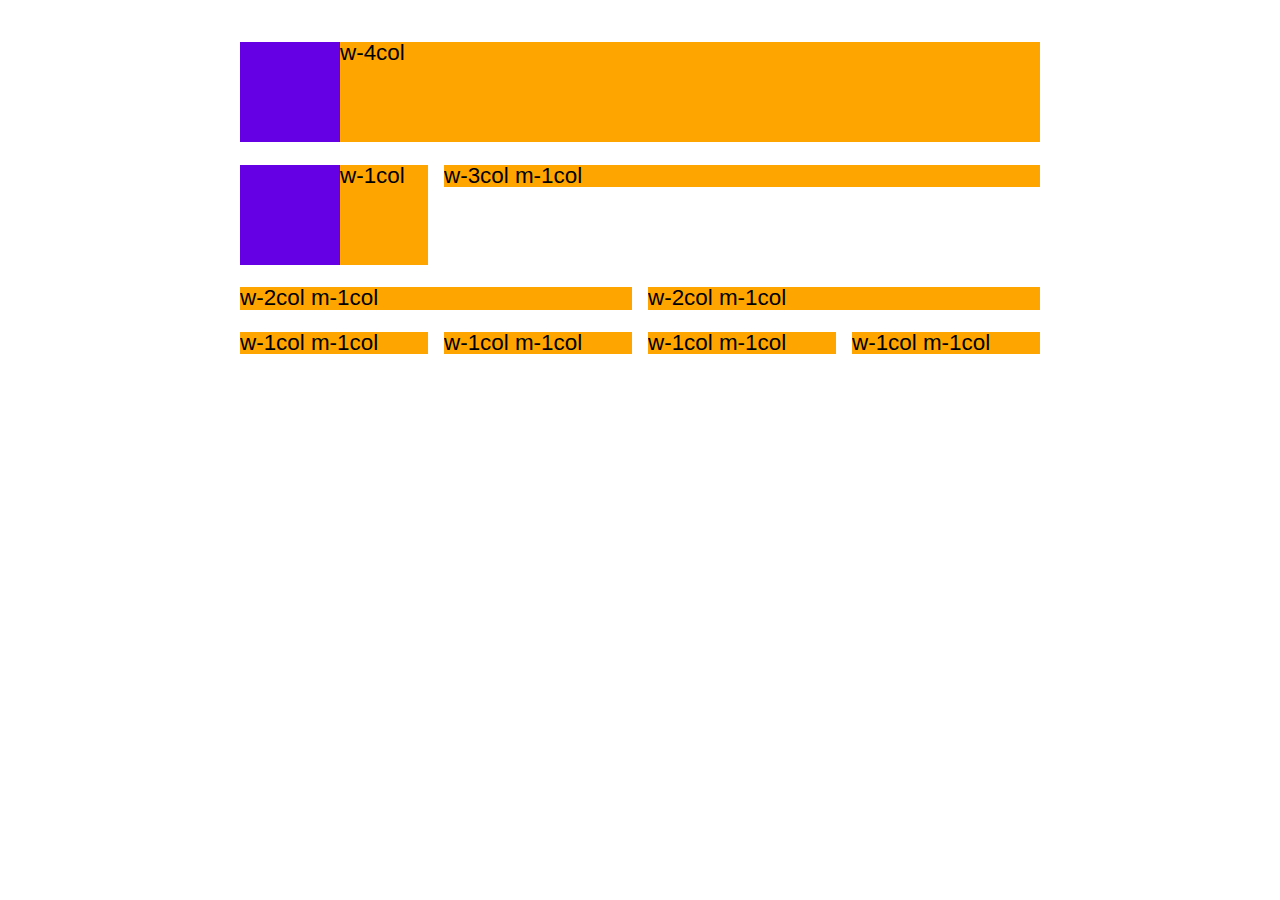
<file: Lessons/introduction-to-RWD-lesson4.1/index.html>
<!DOCTYPE html>
<html lang="en">
<head>
	<meta charset="utf-8">
	<title>Grid example</title>
	<meta name="viewport" content="width=device-width, initial-scale=1">
	<link rel="stylesheet" href="layout.css">
	<script type="text/javascript" src="viewport.js"></script>

	<!--[if lt IE 9]>
		<script src="respond.min.js"></script>
	<![endif]-->
</head>
<body>
<div class="container">

	<p id="width">

    </p>

	<p id="height">

	</p>
	
	<div class="row">
		<div class="col w-4col m-2col">
			<img class="img-left" src="dummy.png" alt="dummy"> w-4col
		</div>
	</div>
	<div class="row">
		<div class="col w-1col m-1col">
			<img class="img-left" src="dummy.png" alt="dummy"> w-1col
		</div>
		<div class="col w-3col m-1col">
			w-3col m-1col
		</div>
	</div>
	<div class="row">
		<div class="col w-2col m-1col">
			w-2col m-1col
		</div>
		<div class="col w-2col m-1col">
			w-2col m-1col
		</div>
	</div>
	<div class="row">
		<div class="col w-1col m-1col">
			w-1col m-1col
		</div>
		<div class="col w-1col m-1col">
			w-1col m-1col
		</div>
		<div class="col w-1col m-1col">
			w-1col m-1col
		</div>
		<div class="col w-1col m-1col">
			w-1col m-1col
		</div>
	</div>
</div>
</body>
</html>
</file>
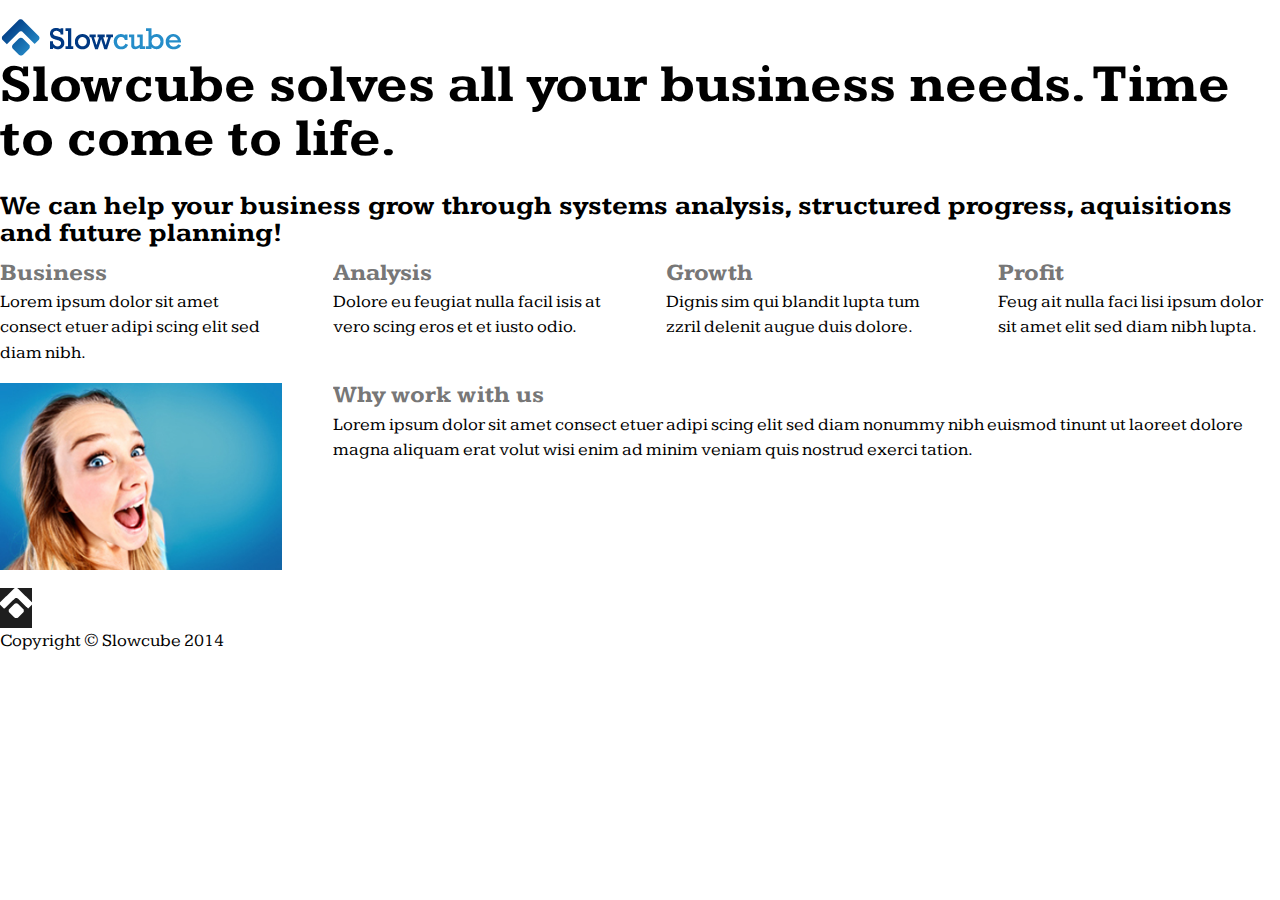
<file: Lessons/introduction-to-RWD-lesson5.1/index.html>
<!DOCTYPE html>
<html lang="en">
<head>
	<meta charset="utf-8">
	<title>Welcome to Slowcube</title>
	<meta name="viewport" content="width=device-width, initial-scale=1">
	<!-- CSS links -->
	<link rel="stylesheet" href="assets/css/base.css">
	<link rel="stylesheet" href="assets/css/layout.css">
	<link rel="stylesheet" href="assets/css/styles.css">
	<link href='http://fonts.googleapis.com/css?family=Kameron:400,700' rel='stylesheet' type='text/css'>
	<!--[if lt IE 9]>
		<script src="assets/js/respond.min.js"></script>
	<![endif]-->
</head>
<body>

	<p id="width">

    </p>

	<p id="height">

	</p>

<div class="row row-padding-small row-white">
	<div class="container">
		<img src="assets/img/logo.png" alt="Slowcube">
	</div>
</div>
<div class="row row-padding-large row-banner">
	<div class="container-narrow">
		<h1 class="banner-text">
			Slowcube solves all your business needs. Time to come to life.
		</h1>
	</div>
</div>
<div class="row row-padding row-black">
	<div class="container-narrow">
		<h2 class="intro-text">
			We can help your business grow through systems analysis, structured progress, aquisitions and future planning!
		</h2>
	</div>
</div>
<div class="row row-padding row-gray">
	<div class="container">
		<div class="col w-1col m-1col">
			<h3>
				Business 
			</h3>
			<p>
				Lorem ipsum dolor sit amet consect etuer adipi scing elit sed diam nibh.
			</p>
		</div>
		<div class="col w-1col m-1col">
			<h3>
				Analysis 
			</h3>
			<p>
				Dolore eu feugiat nulla facil isis at vero scing eros et et iusto odio.
			</p>
		</div>
		<div class="col w-1col m-1col">
			<h3>
				Growth 
			</h3>
			<p>
				Dignis sim qui blandit lupta tum zzril delenit augue duis dolore.
			</p>
		</div>
		<div class="col w-1col m-1col">
			<h3>
				Profit 
			</h3>
			<p>
				Feug ait nulla faci lisi ipsum dolor sit amet elit sed diam nibh lupta.
			</p>
		</div>
	</div>
</div>
<div class="row row-padding row-white">
	<div class="container">
		<div class="col w-1col m-1col">
			<img src="assets/img/01.jpg" alt="01">
		</div>
		<div class="col w-3col m-1col">
			<h3>
				Why work with us
			</h3>
			<p>
				Lorem ipsum dolor sit amet consect etuer adipi scing elit sed diam nonummy nibh euismod tinunt ut laoreet dolore magna aliquam erat volut wisi enim ad minim veniam quis nostrud exerci tation.
			</p>
		</div>
	</div>
</div>
<div class="row row-padding row-black">
	<div class="container">
		<p class="footer-text">
			<img src="assets/img/footer.png" alt="footer"><br>
			Copyright &copy; Slowcube 2014
		</p>
	</div>
</div>
</body>
</html>
</file>
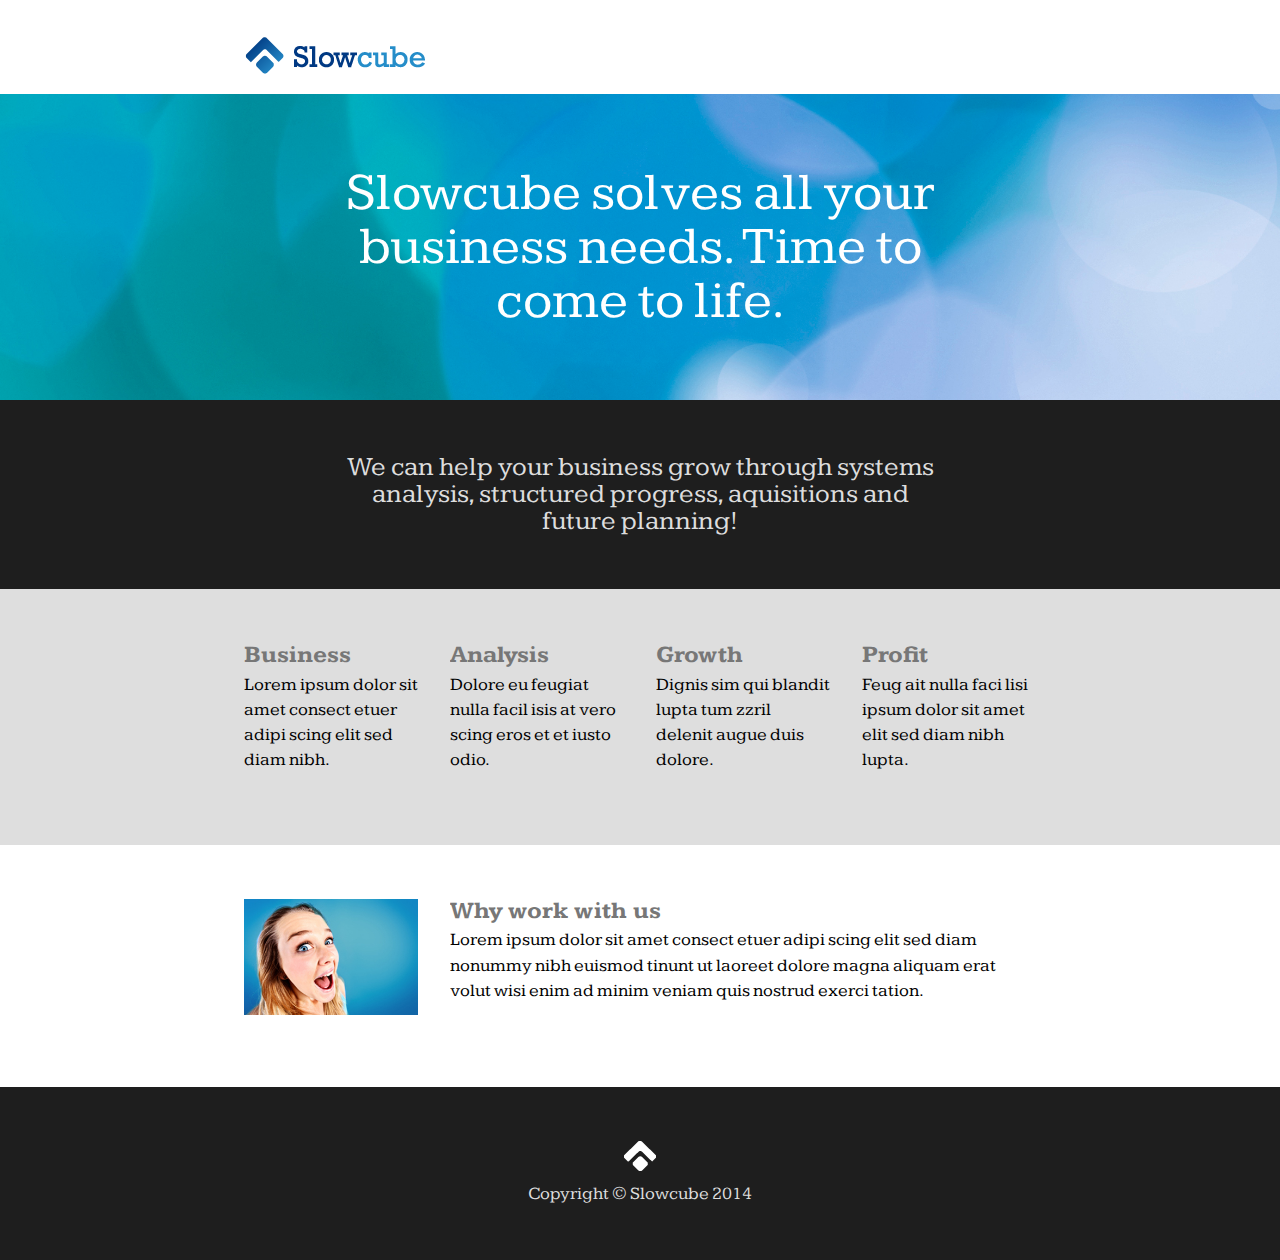
<file: Lessons/introduction-to-RWD-lesson5.2/index.html>
<!DOCTYPE html>
<html lang="en">
<head>
	<meta charset="utf-8">
	<title>Welcome to Slowcube</title>
	<meta name="viewport" content="width=device-width, initial-scale=1">
	<!-- CSS links -->
	<link rel="stylesheet" href="assets/css/base.css">
	<link rel="stylesheet" href="assets/css/layout.css">
	<link rel="stylesheet" href="assets/css/styles.css">
	<link href='http://fonts.googleapis.com/css?family=Kameron:400,700' rel='stylesheet' type='text/css'>
	<!--[if lt IE 9]>
		<script src="assets/js/respond.min.js"></script>
	<![endif]-->
</head>
<body>


	<p id="width">

    </p>

	<p id="height">

	</p>



<div class="row row-padding-small row-white">
	<div class="container">
		<img src="assets/img/logo.png" alt="Slowcube">
	</div>
</div>
<div class="row row-padding-large row-banner">
	<div class="container-narrow">
		<h1 class="banner-text">
			Slowcube solves all your business needs. Time to come to life.
		</h1>
	</div>
</div>
<div class="row row-padding row-black">
	<div class="container-narrow">
		<h2 class="intro-text">
			We can help your business grow through systems analysis, structured progress, aquisitions and future planning!
		</h2>
	</div>
</div>
<div class="row row-padding row-gray">
	<div class="container">
		<div class="col w-1col m-1col">
			<h3>
				Business 
			</h3>
			<p>
				Lorem ipsum dolor sit amet consect etuer adipi scing elit sed diam nibh.
			</p>
		</div>
		<div class="col w-1col m-1col">
			<h3>
				Analysis 
			</h3>
			<p>
				Dolore eu feugiat nulla facil isis at vero scing eros et et iusto odio.
			</p>
		</div>
		<div class="col w-1col m-1col">
			<h3>
				Growth 
			</h3>
			<p>
				Dignis sim qui blandit lupta tum zzril delenit augue duis dolore.
			</p>
		</div>
		<div class="col w-1col m-1col">
			<h3>
				Profit 
			</h3>
			<p>
				Feug ait nulla faci lisi ipsum dolor sit amet elit sed diam nibh lupta.
			</p>
		</div>
	</div>
</div>
<div class="row row-padding row-white">
	<div class="container">
		<div class="col w-1col m-1col">
			<img src="assets/img/01.jpg" alt="01">
		</div>
		<div class="col w-3col m-1col">
			<h3>
				Why work with us
			</h3>
			<p>
				Lorem ipsum dolor sit amet consect etuer adipi scing elit sed diam nonummy nibh euismod tinunt ut laoreet dolore magna aliquam erat volut wisi enim ad minim veniam quis nostrud exerci tation.
			</p>
		</div>
	</div>
</div>
<div class="row row-padding row-black">
	<div class="container">
		<p class="footer-text">
			<img src="assets/img/footer.png" alt="footer"><br>
			Copyright &copy; Slowcube 2014
		</p>
	</div>
</div>
</body>
</html>
</file>
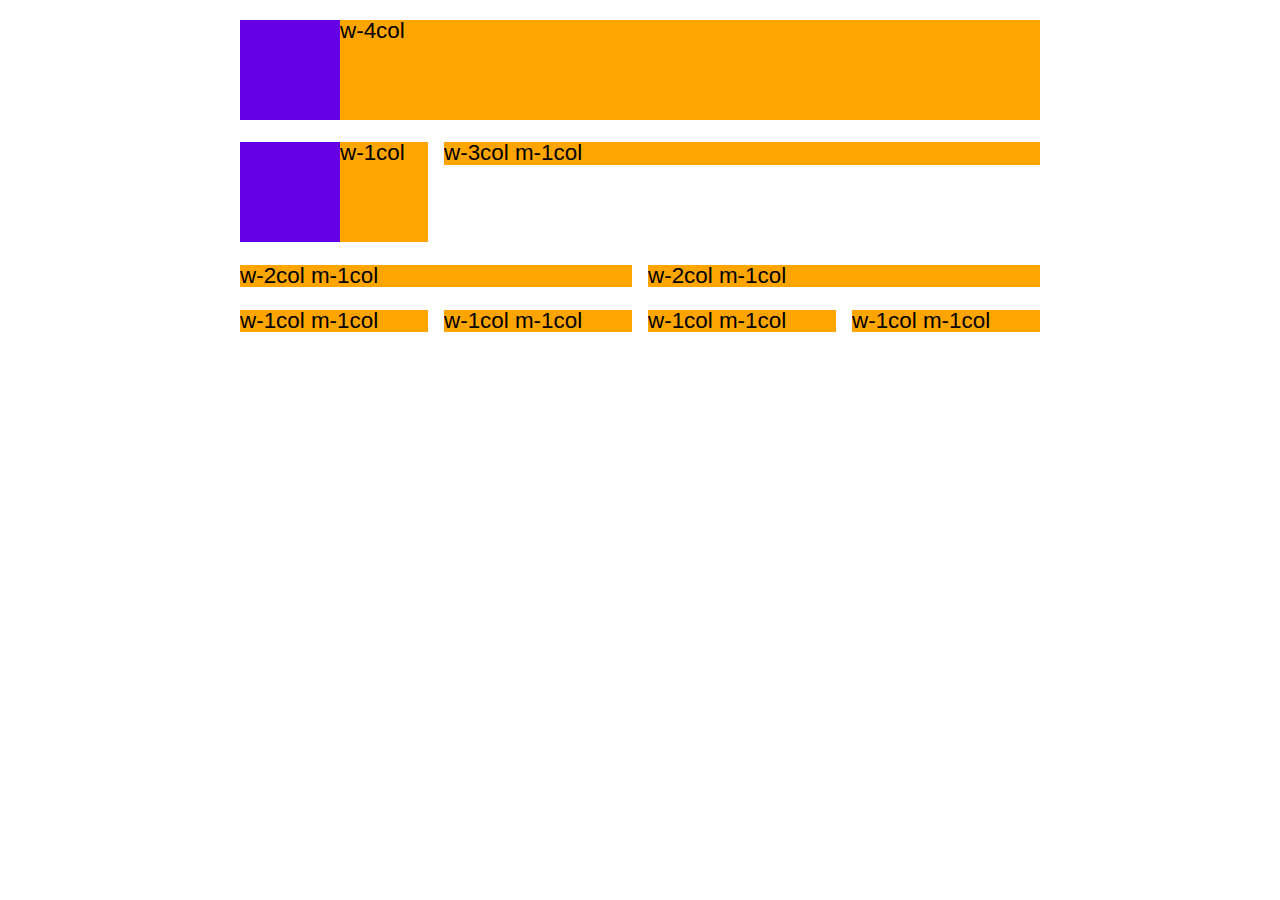
<file: Solutions/introduction-to-RWD-lesson4.1final/index.html>
<!DOCTYPE html>
<html lang="en">
<head>
	<meta charset="utf-8">
	<title>Grid example</title>
	<meta name="viewport" content="width=device-width, initial-scale=1">
	<link rel="stylesheet" href="layout.css">
	<!--[if lt IE 9]>
		<script src="respond.min.js"></script>
	<![endif]-->
</head>
<body>
<div class="container">
	<div class="row">
		<div class="col w-4col m-2col">
			<img class="img-left" src="dummy.png" alt="dummy"> w-4col
		</div>
	</div>
	<div class="row">
		<div class="col w-1col m-1col">
			<img class="img-left" src="dummy.png" alt="dummy"> w-1col
		</div>
		<div class="col w-3col m-1col">
			w-3col m-1col
		</div>
	</div>
	<div class="row">
		<div class="col w-2col m-1col">
			w-2col m-1col
		</div>
		<div class="col w-2col m-1col">
			w-2col m-1col
		</div>
	</div>
	<div class="row">
		<div class="col w-1col m-1col">
			w-1col m-1col
		</div>
		<div class="col w-1col m-1col">
			w-1col m-1col
		</div>
		<div class="col w-1col m-1col">
			w-1col m-1col
		</div>
		<div class="col w-1col m-1col">
			w-1col m-1col
		</div>
	</div>
</div>
</body>
</html>
</file>
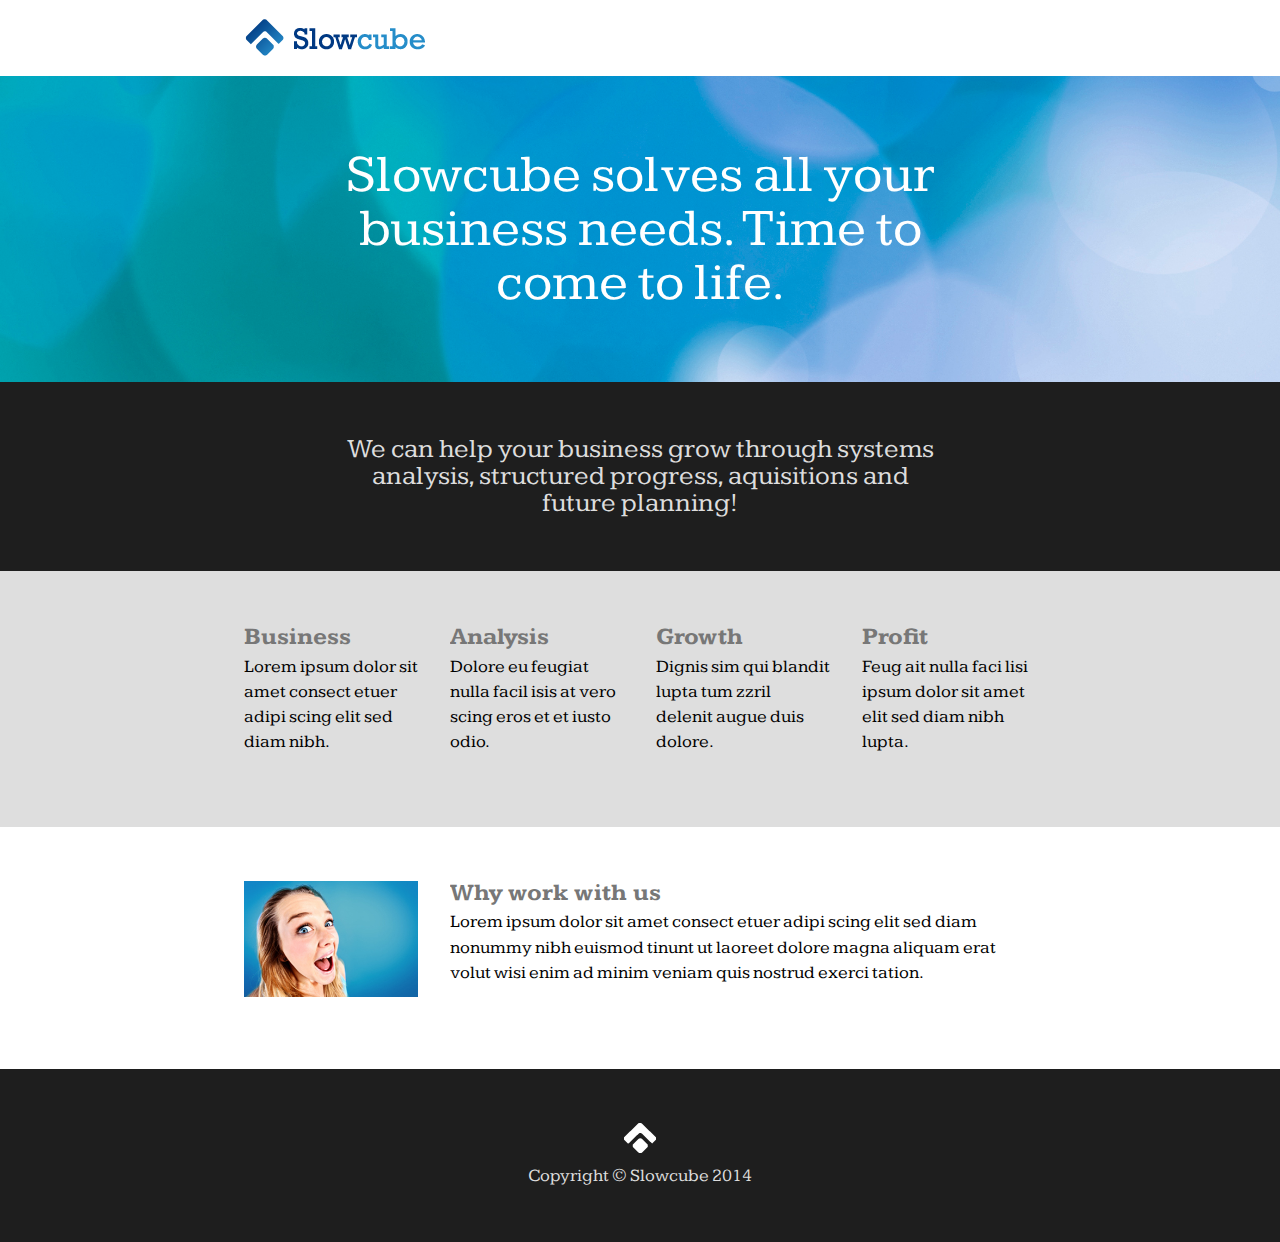
<file: Solutions/introduction-to-RWD-lesson5.1final/index.html>
<!DOCTYPE html>
<html lang="en">
<head>
	<meta charset="utf-8">
	<title>Welcome to Slowcube</title>
	<meta name="viewport" content="width=device-width, initial-scale=1">
	<!-- CSS links -->
	<link rel="stylesheet" href="assets/css/base.css">
	<link rel="stylesheet" href="assets/css/layout.css">
	<link rel="stylesheet" href="assets/css/styles.css">
	<link href='http://fonts.googleapis.com/css?family=Kameron:400,700' rel='stylesheet' type='text/css'>
	<!--[if lt IE 9]>
		<script src="assets/js/respond.min.js"></script>
	<![endif]-->
</head>
<body>
<div class="row row-padding-small row-white">
	<div class="container">
		<img src="assets/img/logo.png" alt="Slowcube">
	</div>
</div>
<div class="row row-padding-large row-banner">
	<div class="container-narrow">
		<h1 class="banner-text">
			Slowcube solves all your business needs. Time to come to life.
		</h1>
	</div>
</div>
<div class="row row-padding row-black">
	<div class="container-narrow">
		<h2 class="intro-text">
			We can help your business grow through systems analysis, structured progress, aquisitions and future planning!
		</h2>
	</div>
</div>
<div class="row row-padding row-gray">
	<div class="container">
		<div class="col w-1col m-1col">
			<h3>
				Business 
			</h3>
			<p>
				Lorem ipsum dolor sit amet consect etuer adipi scing elit sed diam nibh.
			</p>
		</div>
		<div class="col w-1col m-1col">
			<h3>
				Analysis 
			</h3>
			<p>
				Dolore eu feugiat nulla facil isis at vero scing eros et et iusto odio.
			</p>
		</div>
		<div class="col w-1col m-1col">
			<h3>
				Growth 
			</h3>
			<p>
				Dignis sim qui blandit lupta tum zzril delenit augue duis dolore.
			</p>
		</div>
		<div class="col w-1col m-1col">
			<h3>
				Profit 
			</h3>
			<p>
				Feug ait nulla faci lisi ipsum dolor sit amet elit sed diam nibh lupta.
			</p>
		</div>
	</div>
</div>
<div class="row row-padding row-white">
	<div class="container">
		<div class="col w-1col m-1col">
			<img src="assets/img/01.jpg" alt="01">
		</div>
		<div class="col w-3col m-1col">
			<h3>
				Why work with us
			</h3>
			<p>
				Lorem ipsum dolor sit amet consect etuer adipi scing elit sed diam nonummy nibh euismod tinunt ut laoreet dolore magna aliquam erat volut wisi enim ad minim veniam quis nostrud exerci tation.
			</p>
		</div>
	</div>
</div>
<div class="row row-padding row-black">
	<div class="container">
		<p class="footer-text">
			<img src="assets/img/footer.png" alt="footer"><br>
			Copyright &copy; Slowcube 2014
		</p>
	</div>
</div>
</body>
</html>
</file>
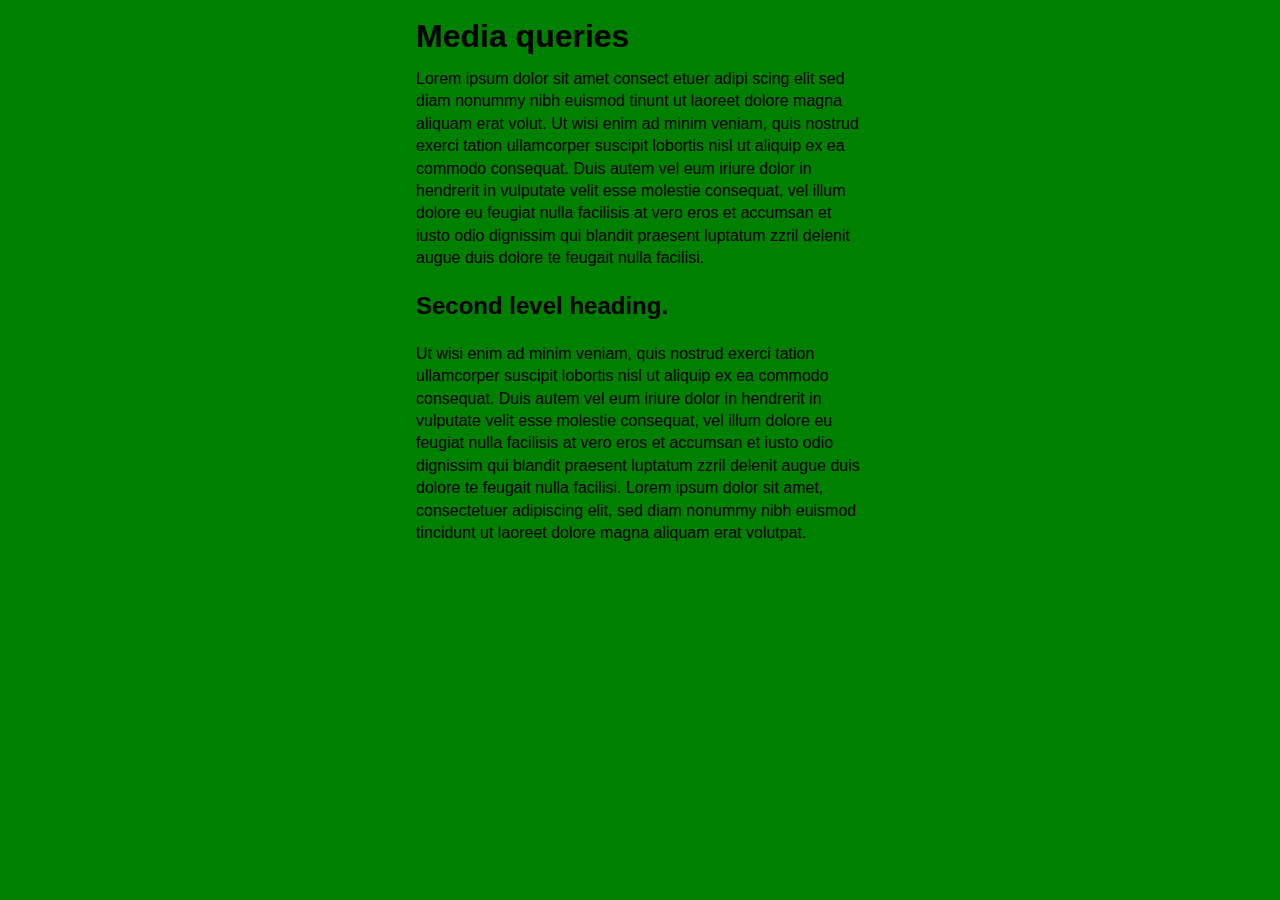
<file: Lessons/introduction-to-RWD-lesson2.1/01.html>
<!DOCTYPE html>
<html lang="en">
<head>
	<meta charset="utf-8">
	<title>Media queries</title>
	<link rel="stylesheet" href="base.css">
	<link rel="stylesheet" href="01.css">
	<script type="text/javascript" src="viewport.js"></script>

</head>
<body>
<div class="container">
	<h1>
		Media queries
	</h1>
	<p id="width">

    </p>

	<p id="height">

	</p>

	<p>
		Lorem ipsum dolor sit amet consect etuer adipi scing elit sed diam nonummy nibh euismod tinunt ut laoreet dolore magna aliquam erat volut. Ut wisi enim ad minim veniam, quis nostrud exerci tation ullamcorper suscipit lobortis nisl ut aliquip ex ea commodo consequat. Duis autem vel eum iriure dolor in hendrerit in vulputate velit esse molestie consequat, vel illum dolore eu feugiat nulla facilisis at vero eros et accumsan et iusto odio dignissim qui blandit praesent luptatum zzril delenit augue duis dolore te feugait nulla facilisi. 
	</p>
	<h2>
		Second level heading.
	</h2>
	<p>
		Ut wisi enim ad minim veniam, quis nostrud exerci tation ullamcorper suscipit lobortis nisl ut aliquip ex ea commodo consequat. Duis autem vel eum iriure dolor in hendrerit in vulputate velit esse molestie consequat, vel illum dolore eu feugiat nulla facilisis at vero eros et accumsan et iusto odio dignissim qui blandit praesent luptatum zzril delenit augue duis dolore te feugait nulla facilisi. Lorem ipsum dolor sit amet, consectetuer adipiscing elit, sed diam nonummy nibh euismod tincidunt ut laoreet dolore magna aliquam erat volutpat. 
	</p>
</div>
</body>
</html>
</file>
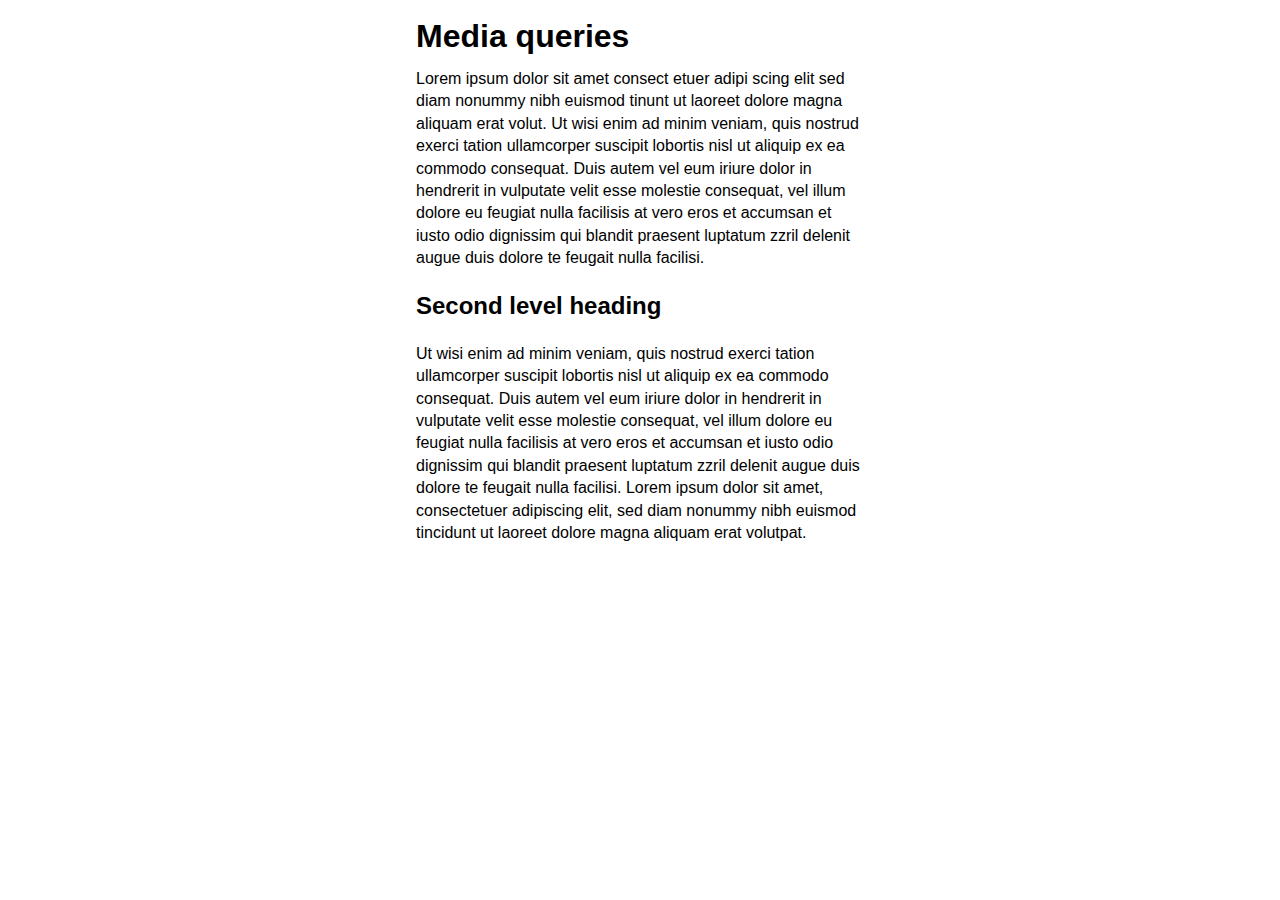
<file: Lessons/introduction-to-RWD-lesson2.2/01.html>
<!DOCTYPE html>
<html lang="en">
<head>
	<meta charset="utf-8">
	<title>Media queries</title>
	<link rel="stylesheet" href="base.css">
	<link rel="stylesheet" href="01.css">
</head>
<body>
<div class="container">
	<h1>
		Media queries
	</h1>
	<p>
		Lorem ipsum dolor sit amet consect etuer adipi scing elit sed diam nonummy nibh euismod tinunt ut laoreet dolore magna aliquam erat volut. Ut wisi enim ad minim veniam, quis nostrud exerci tation ullamcorper suscipit lobortis nisl ut aliquip ex ea commodo consequat. Duis autem vel eum iriure dolor in hendrerit in vulputate velit esse molestie consequat, vel illum dolore eu feugiat nulla facilisis at vero eros et accumsan et iusto odio dignissim qui blandit praesent luptatum zzril delenit augue duis dolore te feugait nulla facilisi. 
	</p>
	<h2>
		Second level heading
	</h2>
	<p>
		Ut wisi enim ad minim veniam, quis nostrud exerci tation ullamcorper suscipit lobortis nisl ut aliquip ex ea commodo consequat. Duis autem vel eum iriure dolor in hendrerit in vulputate velit esse molestie consequat, vel illum dolore eu feugiat nulla facilisis at vero eros et accumsan et iusto odio dignissim qui blandit praesent luptatum zzril delenit augue duis dolore te feugait nulla facilisi. Lorem ipsum dolor sit amet, consectetuer adipiscing elit, sed diam nonummy nibh euismod tincidunt ut laoreet dolore magna aliquam erat volutpat. 
	</p>
</div>
</body>
</html>
</file>
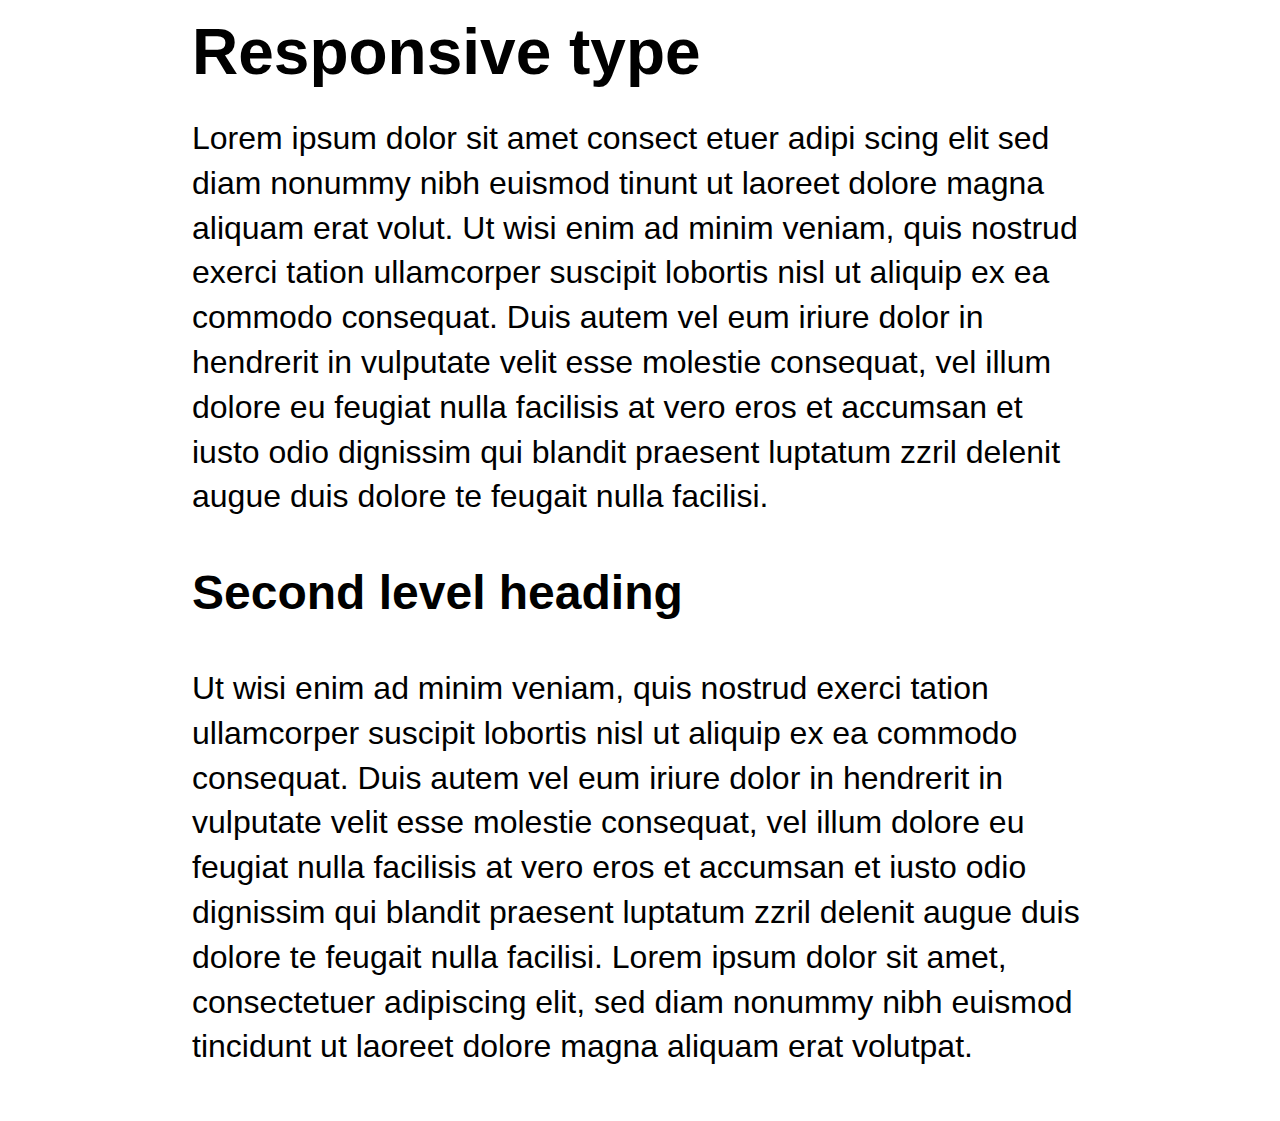
<file: Lessons/introduction-to-RWD-lesson2.2/02.html>
<!DOCTYPE html>
<html lang="en">
<head>
	<meta charset="utf-8">
	<title>Responsive type</title>
	<link rel="stylesheet" href="base.css">
	<link rel="stylesheet" href="02.css">
</head>
<body>
<div class="container">
	<h1>
		Responsive type
	</h1>
	<p>
		Lorem ipsum dolor sit amet consect etuer adipi scing elit sed diam nonummy nibh euismod tinunt ut laoreet dolore magna aliquam erat volut. Ut wisi enim ad minim veniam, quis nostrud exerci tation ullamcorper suscipit lobortis nisl ut aliquip ex ea commodo consequat. Duis autem vel eum iriure dolor in hendrerit in vulputate velit esse molestie consequat, vel illum dolore eu feugiat nulla facilisis at vero eros et accumsan et iusto odio dignissim qui blandit praesent luptatum zzril delenit augue duis dolore te feugait nulla facilisi. 
	</p>
	<h2>
		Second level heading
	</h2>
	<p>
		Ut wisi enim ad minim veniam, quis nostrud exerci tation ullamcorper suscipit lobortis nisl ut aliquip ex ea commodo consequat. Duis autem vel eum iriure dolor in hendrerit in vulputate velit esse molestie consequat, vel illum dolore eu feugiat nulla facilisis at vero eros et accumsan et iusto odio dignissim qui blandit praesent luptatum zzril delenit augue duis dolore te feugait nulla facilisi. Lorem ipsum dolor sit amet, consectetuer adipiscing elit, sed diam nonummy nibh euismod tincidunt ut laoreet dolore magna aliquam erat volutpat. 
	</p>
</div>
</body>
</html>
</file>
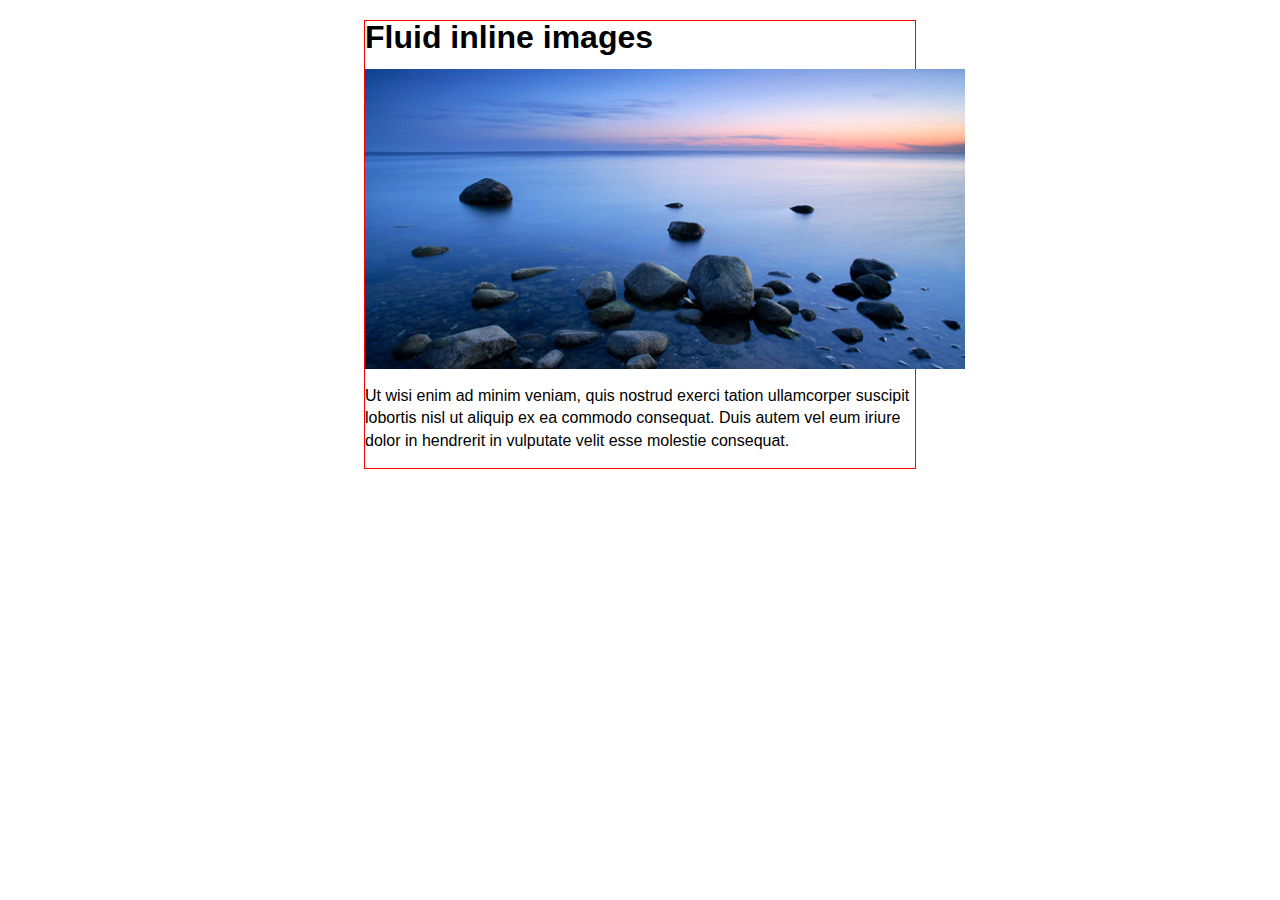
<file: Lessons/introduction-to-RWD-lesson3.1/01.html>
<!DOCTYPE html>
<html lang="en">
<head>
	<meta charset="utf-8">
	<title>Fluid inline images</title>
	<link rel="stylesheet" href="base.css">
	<link rel="stylesheet" href="01.css">
	<script type="text/javascript" src="viewport.js"></script>
</head>
<body>
<div class="container">
	<h1>
		Fluid inline images
	</h1>
	<figure>
		<!-- Uncomment to see responsive image. Compare with non-responsive image. -->
		<!--<img src="image.jpg" class="img-responsive" alt="">-->
		<img src="image.jpg" alt="">		
	</figure>

	<p id="width">

    </p>

	<p id="height">

	</p>
	
	<p>
		Ut wisi enim ad minim veniam, quis nostrud exerci tation ullamcorper suscipit lobortis nisl ut aliquip ex ea commodo consequat. Duis autem vel eum iriure dolor in hendrerit in vulputate velit esse molestie consequat.
	</p>
</div>
</body>
</html>
</file>
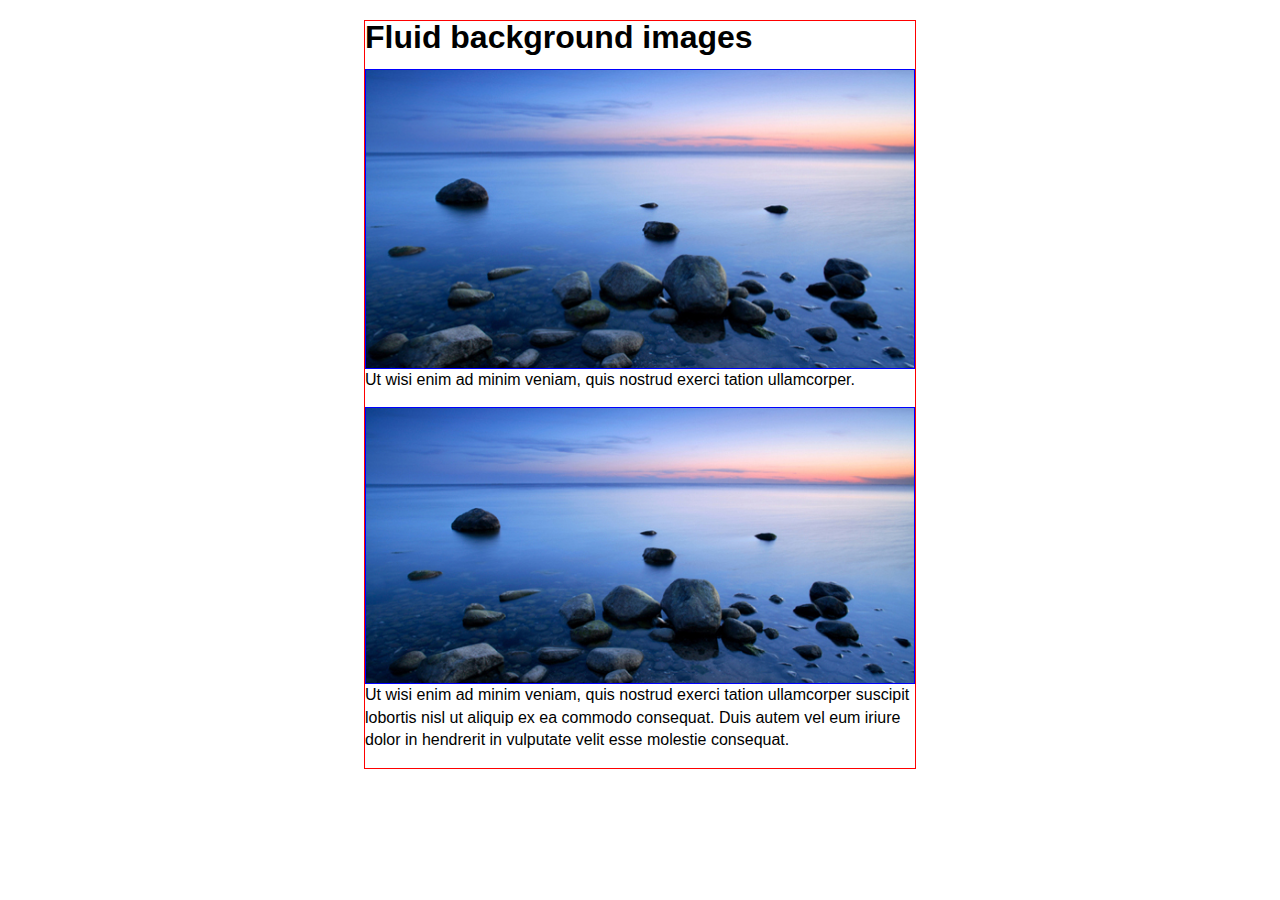
<file: Lessons/introduction-to-RWD-lesson3.2/02.html>
<!DOCTYPE html>
<html lang="en">
<head>
	<meta charset="utf-8">
	<title>Fluid background images</title>
	<link rel="stylesheet" href="base.css">
	<link rel="stylesheet" href="02.css">
</head>
<body>
<div class="container">
	<h1>
		Fluid background images
	</h1>
	<div class="responsive-image1"></div>
	<p>
		Ut wisi enim ad minim veniam, quis nostrud exerci tation ullamcorper.
	</p>
	<div class="responsive-image2"></div>
	<p>
		Ut wisi enim ad minim veniam, quis nostrud exerci tation ullamcorper suscipit lobortis nisl ut aliquip ex ea commodo consequat. Duis autem vel eum iriure dolor in hendrerit in vulputate velit esse molestie consequat.
	</p>
</div>
</body>
</html>
</file>
<file: Lessons/introduction-to-RWD-lesson4.1/layout.css>
/* -----------------------------------
predefined styles
----------------------------------- */

body
{
	margin: 0;
	padding: 20px;
	color: #000;
	background: #fff;
	font: 140%/1 helvetica, arial, sans-serif;
}

.img-left { float: left; }
.img-right { float: right; }

/* -----------------------------------
base layout
----------------------------------- */
.container 
{ 
	max-width: 800px;
	margin: 0 auto;
}

.row
{
	clear: both;
	overflow: hidden;
}

/* .col:last-child { background: red; } */
.col:last-child {margin-right: 0; }

/* -----------------------------------
narrow
----------------------------------- */

.col 
{
	overflow: hidden;
	margin-bottom: 1em;
	background-color: #ccc;
}

/* -----------------------------------
medium
----------------------------------- */

@media (min-width: 30em) and (max-width: 40em)
{

	.col 
	{
		float: left;
		margin-right: 4%;
		background-color: lime;
	}

	.m-2col { width: 100%; }
	.m-1col { width: 48%;  }

	.col:nth-child(2) { margin-right: 0; }


}

/* -----------------------------------
wide
----------------------------------- */

@media (min-width: 45em)
{

	.col 
	{
		float: left;
		margin-right: 2%;
		background-color: orange;
	}	

	.w-4col { width: 100%; }
	.w-3col { width: 74.5%; }  /* 100 - 25.5 */
	.w-2col { width: 49%; }    /* 100 - 51 */
	.w-1col { width: 23.5%; } /* 100 - 76.5 */

}
</file>
<file: Lessons/introduction-to-RWD-lesson5.1/assets/css/base.css>
/* -----------------------------------
base styles
----------------------------------- */

html,body
{
	color: #000;
	background: #fff;
}

body
{
	margin: 0;
	padding: 0;
	font: 1.125em/1.4 'Kameron',Georgia,'Times New Roman',Times,serif;
}

h1,h2,h3 { line-height: 1; }

h1
{
	font-size: 3em;
	margin: 0 0 .5em;
}

h2
{
	font-size: 1.5em;
	margin: 0 0 .5em;
}

h3
{
	margin: 0 0 .2em;
	color: #777;
	font-size: 1.33333em;
}

p { margin: 0 0 1em; }

img
{
	max-width: 100%;
	vertical-align: middle;
	border: 0;
}
</file>
<file: Lessons/introduction-to-RWD-lesson5.1/assets/css/layout.css>
/* -----------------------------------
rows
----------------------------------- */

.row
{
	clear: both;
	overflow: hidden;
}

/* -----------------------------------
cols
----------------------------------- */

.col
{
	overflow: hidden;
	margin-bottom: 1em;
}

.col p { margin: 0; }
.col:last-child { margin-right: 0; }

/* -----------------------------------
cols-medium
----------------------------------- */

@media (min-width:30em) and (max-width:45em)
{
	.col
	{
		float: left;
		margin-right: 8%;
	}
	
	.m-2col { width: 100%; }
	.m-1col { width: 46%; }
	.col:nth-child(2) { margin-right: 0; }
}

/* -----------------------------------
cols-wide
----------------------------------- */

@media (min-width:45em)
{
	.col
	{
		float: left;
		margin-right: 4%;
	}
	
	.w-4col { width: 100%; }
	.w-3col { width: 74%; }
	.w-2col { width: 48%; }
	.w-1col { width: 22%; }
}
</file>
<file: Lessons/introduction-to-RWD-lesson5.1/assets/css/styles.css>
/* -----------------------------------
containers
----------------------------------- */


/* -----------------------------------
rows
----------------------------------- */

/* row-padding */

/* row-colors */

/* row-banner */

/* -----------------------------------
text
----------------------------------- */


/* -----------------------------------
row and text medium
----------------------------------- */


/* -----------------------------------
row and text wide
----------------------------------- */
</file>
<file: Lessons/introduction-to-RWD-lesson5.2/assets/css/base.css>
/* -----------------------------------
base styles
----------------------------------- */

html,body
{
	color: #000;
	background: #fff;
}

body
{
	margin: 0;
	padding: 0;
	font: 1.125em/1.4 'Kameron',Georgia,'Times New Roman',Times,serif;
}

h1,h2,h3 { line-height: 1; }

h1
{
	font-size: 3em;
	margin: 0 0 .5em;
}

h2
{
	font-size: 1.5em;
	margin: 0 0 .5em;
}

h3
{
	margin: 0 0 .2em;
	color: #777;
	font-size: 1.33333em;
}

p { margin: 0 0 1em; }

img
{
	max-width: 100%;
	vertical-align: middle;
	border: 0;
}
</file>
<file: Lessons/introduction-to-RWD-lesson5.2/assets/css/layout.css>
/* -----------------------------------
rows
----------------------------------- */

.row
{
	clear: both;
	overflow: hidden;
}

/* -----------------------------------
cols
----------------------------------- */

.col
{
	overflow: hidden;
	margin-bottom: 1em;
}

.col p { margin: 0; }
.col:last-child { margin-right: 0; }

/* -----------------------------------
cols-medium
----------------------------------- */

@media (min-width:30em) and (max-width:45em)
{
	.col
	{
		float: left;
		margin-right: 8%;
	}
	
	.m-2col { width: 100%; }
	.m-1col { width: 46%; }
	.col:nth-child(2) { margin-right: 0; }
}

/* -----------------------------------
cols-wide
----------------------------------- */

@media (min-width:45em)
{
	.col
	{
		float: left;
		margin-right: 4%;
	}
	
	.w-4col { width: 100%; }
	.w-3col { width: 74%; }
	.w-2col { width: 48%; }
	.w-1col { width: 22%; }
}
</file>
<file: Lessons/introduction-to-RWD-lesson5.2/assets/css/styles.css>
/* -----------------------------------
containers
----------------------------------- */

.container, .container-narrow
{

    margin: 0 auto;
    padding: 0 1.33333em;


}


.container {  max-width: 44em; }
.container-narrow {  max-width: 33em; }

/* -----------------------------------
rows
----------------------------------- */

/* row-padding */
.row-padding-small { padding: 1em 0; }
.row-padding, .row-padding-large { padding: 2em 0; }

/* row-colors */
.row-white { background: #fff; }
.row-gray { background: #dedede; }
.row-black 
{ 
    color: #ddd;
    background: #1e1e1e;

}


/* row-banner */

.row-banner
{

    background-color: #003a83;
    background-image: url(../img/bg.jpg);
    background-repeat: no-repeat;
    background-position: center;
    background-size: cover;


}

/* -----------------------------------
text
----------------------------------- */
.banner-text, .intro-text, .footer-text
{

    margin: 0;
    font-weight: normal;


}


.banner-text
{

    color: #fff;
    font-size: 2em;

}

/* -----------------------------------
row and text medium
----------------------------------- */

@media (min-width: 30em)
{

    .row-padding { padding: 2.5em 0; }
    .row-padding-large { padding: 3.33333em 0; }
    .banner-text, .intro-text, .footer-text { text-align: center; }
    .banner-text { font-size: 2.44444em ; }
    .intro-text {font-size: 1.33333em; }    


}

/* -----------------------------------
row and text wide
----------------------------------- */

@media (min-width: 50em)
{

    .row-padding { padding: 3em 0; }
    .row-padding-large { padding: 4em 0; }
    .banner-text { font-size: 3em ; }
    .intro-text {font-size: 1.5em; }    


}
</file>
<file: Solutions/introduction-to-RWD-lesson4.1final/layout.css>
/* -----------------------------------
predefined styles
----------------------------------- */

body
{
	margin: 0;
	padding: 20px;
	color: #000;
	background: #fff;
	font: 140%/1 helvetica, arial, sans-serif;
}

.img-left { float: left; }
.img-right { float: right; }

/* -----------------------------------
base layout
----------------------------------- */

.container
{
	max-width: 800px;
	margin: 0 auto;
}

.row
{
	clear: both;
	overflow: hidden;
}

.col:last-child { margin-right: 0; }

/* -----------------------------------
narrow
----------------------------------- */

.col
{
	overflow: hidden;
	margin-bottom: 1em;
	background-color: #ccc;
}

/* -----------------------------------
medium
----------------------------------- */

@media (min-width:30em) and (max-width:45em)
{
	.col
	{
		float: left;
		margin-right: 4%;
		background-color: lime;
	}

	.m-2col { width: 100%; }
	.m-1col { width: 48%; }
	.col:nth-child(2) { margin-right: 0; }
}

/* -----------------------------------
wide
----------------------------------- */

@media (min-width:45em)
{
	.col
	{
		float: left;
		margin-right: 2%;
		background-color: orange;
	}

	.w-4col { width: 100%; }
	.w-3col { width: 74.5%; }
	.w-2col { width: 49%; }
	.w-1col { width: 23.5%; }
}
</file>
<file: Solutions/introduction-to-RWD-lesson5.1final/assets/css/base.css>
/* -----------------------------------
base styles
----------------------------------- */

html,body
{
	color: #000;
	background: #fff;
}

body
{
	margin: 0;
	padding: 0;
	font: 1.125em/1.4 'Kameron',Georgia,'Times New Roman',Times,serif;
}

h1,h2,h3 { line-height: 1; }

h1
{
	font-size: 3em;
	margin: 0 0 .5em;
}

h2
{
	font-size: 1.5em;
	margin: 0 0 .5em;
}

h3
{
	margin: 0 0 .2em;
	color: #777;
	font-size: 1.33333em;
}

p { margin: 0 0 1em; }

img
{
	max-width: 100%;
	vertical-align: middle;
	border: 0;
}
</file>
<file: Solutions/introduction-to-RWD-lesson5.1final/assets/css/layout.css>
/* -----------------------------------
rows
----------------------------------- */

.row
{
	clear: both;
	overflow: hidden;
}

/* -----------------------------------
cols
----------------------------------- */

.col
{
	overflow: hidden;
	margin-bottom: 1em;
}

.col p { margin: 0; }
.col:last-child { margin-right: 0; }

/* -----------------------------------
cols-medium
----------------------------------- */

@media (min-width:30em) and (max-width:45em)
{
	.col
	{
		float: left;
		margin-right: 8%;
	}
	
	.m-2col { width: 100%; }
	.m-1col { width: 46%; }
	.col:nth-child(2) { margin-right: 0; }
}

/* -----------------------------------
cols-wide
----------------------------------- */

@media (min-width:45em)
{
	.col
	{
		float: left;
		margin-right: 4%;
	}
	
	.w-4col { width: 100%; }
	.w-3col { width: 74%; }
	.w-2col { width: 48%; }
	.w-1col { width: 22%; }
}
</file>
<file: Solutions/introduction-to-RWD-lesson5.1final/assets/css/styles.css>
/* -----------------------------------
containers
----------------------------------- */

.container, .container-narrow
{
	margin: 0 auto;
	padding: 0 1.33333em;
}

.container { max-width: 44em; }
.container-narrow { max-width: 33em; }

/* -----------------------------------
rows
----------------------------------- */

/* row-padding */
.row-padding-small { padding: 1em 0; }
.row-padding, .row-padding-large { padding: 2em 0; }

/* row-colors */
.row-white { background: #fff; }
.row-gray { background: #dedede; }

.row-black
{
	color: #ddd;
	background: #1e1e1e;
}

/* row-banner */
.row-banner
{
	background-color: #003a83;
	background-image: url(../img/bg.jpg);
	background-repeat: no-repeat;
	background-position: center;
	background-size: cover;
}

/* -----------------------------------
text
----------------------------------- */

.banner-text, .intro-text, .footer-text 
{
	margin: 0;
	font-weight: normal;
}

.banner-text
{
	color: #fff;
	font-size: 2em;
}

.intro-text { font-size: 1.22222em; }

/* -----------------------------------
row and text medium
----------------------------------- */

@media (min-width: 30em)
{
	.row-padding { padding: 2.5em 0; }
	.row-padding-large { padding: 3.33333em 0; }
	.banner-text, .intro-text, .footer-text { text-align: center; }
	.banner-text { font-size: 2.44444em; }
	.intro-text { font-size: 1.33333em; }
}

/* -----------------------------------
row and text wide
----------------------------------- */

@media (min-width: 50em)
{
	.row-padding { padding: 3em 0; }
	.row-padding-large { padding: 4em 0; }
	.banner-text { font-size: 3em; }
	.intro-text { font-size: 1.5em; }
}
</file>
<file: Lessons/introduction-to-RWD-lesson2.1/base.css>
/* base rules */
body
{
	margin: 0;
	padding: 20px;
	color: #000;
	background: #fff;
	font-size: 100%;
	font-family: "Helvetica Neue", Helvetica, Arial, Geneva, sans-serif;
	line-height: 1.4;
}

h1
{
	margin: 0 0 .5em;
	line-height: 1;
}

p { margin-top: 0; }

.container
{
	max-width: 28em;
	margin: 0 auto;
}
</file>
<file: Lessons/introduction-to-RWD-lesson2.1/01.css>
/* basic media type */

@media screen
{
    body { background: lime; }
}

/* basic media query - color - expression, keywork, feature */

@media screen and (color)
{
    body { background: yellow; }
}


/* basic media query - width */


@media screen and (width)
{
    body { background: red;}
}

/* basic media query - width 500px */

@media screen and (width:500px)
{
    body { background: lightblue; }
}

/* basic media query - max-width 500px */

@media screen and (max-width:499px)
{
    body { background: purple; }
}


/* feature only */

@media (min-width:501px)
{
    body { background: green; }
}

/* and */

@media (min-width:501px) and (max-width:600px)
{

    body { background: lime; }

}


/* comma (or) two possible arguments */
/* screen or handheld that supports color */

/*@media screen and (color), handheld and (color) {

    body {
        background: lime;
    }
}*/


/* not */

/*@media not screen and (color){

    body {
        background: lime;
    }
}*/


/* only */

/*@media only screen and (color) {

    body {
        background: lime;
    }
}*/
</file>
<file: Lessons/introduction-to-RWD-lesson2.2/base.css>
/* base rules */
body
{
	margin: 0;
	padding: 20px;
	color: #000;
	background: #fff;
	font-size: 100%;
	font-family: "Helvetica Neue", Helvetica, Arial, Geneva, sans-serif;
	line-height: 1.4;
}

h1
{
	margin: 0 0 .5em;
	line-height: 1;
}

p { margin-top: 0; }

.container
{
	max-width: 28em;
	margin: 0 auto;
}
</file>
<file: Lessons/introduction-to-RWD-lesson2.2/01.css>
/* basic media type */


/* basic media query - color - expression, keywork, feature */


/* basic media query - width */


/* basic media query - width 500px */


/* basic media query - max-width 500px */


/* feature only */


/* and */


/* comma (or) */


/* not */


/* only */
</file>
<file: Lessons/introduction-to-RWD-lesson2.2/02.css>
/* responsive type */

@media (min-width:700px)
{

    body { font-size: 120%; }

}

@media (min-width:800px) {

    body {
        font-size: 140%;
    }
}

@media (min-width:900px) {

    body {
        font-size: 160%;
    }
}

@media (min-width:1000px) {

    body {
        font-size: 180%;
    }


    @media (min-width:1100px) {

        body {
            font-size: 200%;
        }
    }

}
</file>
<file: Lessons/introduction-to-RWD-lesson3.1/base.css>
/* base rules */
body
{
	margin: 0;
	padding: 20px;
	color: #000;
	background: #fff;
	font-size: 100%;
	font-family: "Helvetica Neue", Helvetica, Arial, Geneva, sans-serif;
	line-height: 1.4;
}

h1
{
	margin: 0 0 .5em;
	line-height: 1;
}

p { margin-top: 0; }

.container
{
	max-width: 550px;
	margin: 0 auto;
	border: 1px solid red; 
}

figure { margin: 1em 0; }

.responsive-image1,
.responsive-image2
{
	border: 1px solid blue;
	box-sizing: border-box;
}
</file>
<file: Lessons/introduction-to-RWD-lesson3.1/01.css>
/* fluid images */

img
{

    
    vertical-align: middle;
    border: 0;


}

.img-responsive
{

    max-width: 100%;
    -ms-interpolation-mode: bicubic;
    image-rendering: optimizeQuality;

}
</file>
<file: Lessons/introduction-to-RWD-lesson3.2/base.css>
/* base rules */
body
{
	margin: 0;
	padding: 20px;
	color: #000;
	background: #fff;
	font-size: 100%;
	font-family: "Helvetica Neue", Helvetica, Arial, Geneva, sans-serif;
	line-height: 1.4;
}

h1
{
	margin: 0 0 .5em;
	line-height: 1;
}

p { margin-top: 0; }

.container
{
	max-width: 550px;
	margin: 0 auto;
	border: 1px solid red; 
}

figure { margin: 1em 0; }

.responsive-image1,
.responsive-image2
{
	border: 1px solid blue;
	box-sizing: border-box;
}
</file>
<file: Lessons/introduction-to-RWD-lesson3.2/02.css>
/* responsive background image */
.responsive-image1
{

    width: 100%;
    height: 300px;
    background-image: url(image.jpg);
    background-size: cover;
    background-position: center;

}


.responsive-image2 
{
    width: 100%;
    padding-bottom: 50%;
    background-image: url(image.jpg);
    background-size: cover;
    background-position: center;
}
</file>
